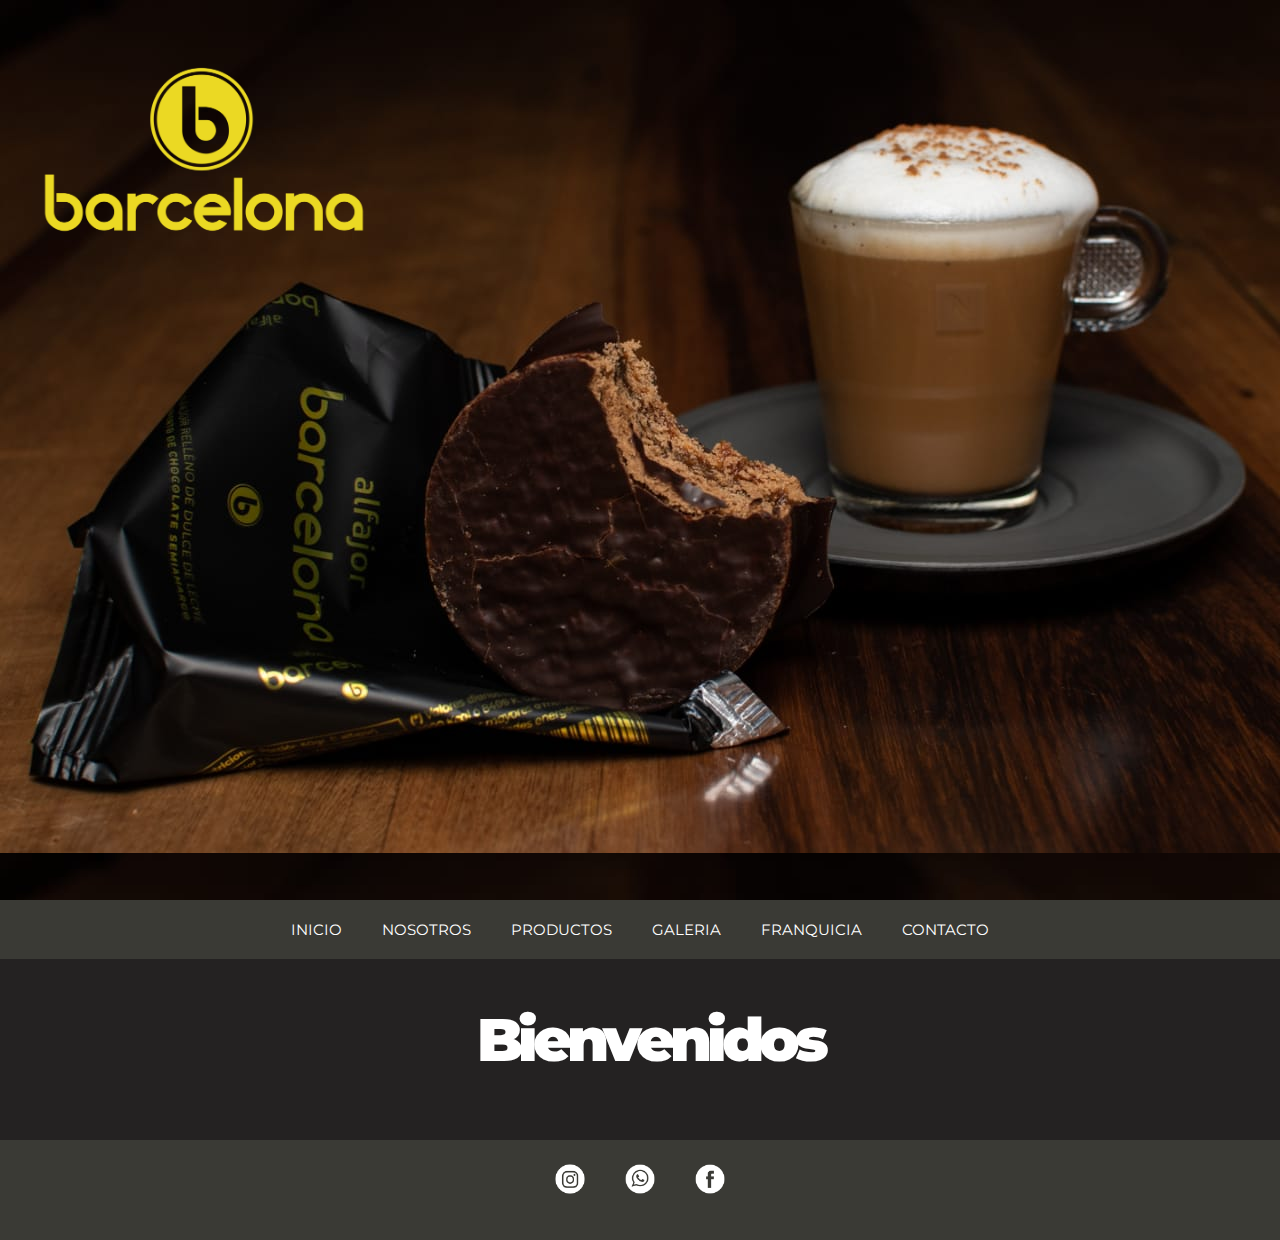
<file: index.html>
<!DOCTYPE html>
<html lang="en">

<head>
    <meta charset="UTF-8">
    <meta http-equiv="X-UA-Compatible" content="IE=edge">
    <meta name="viewport" content="width=device-width, initial-scale=1.0">
    <title>Document</title>
    <link rel="preconnect" href="https://fonts.gstatic.com">
    <link href="https://fonts.googleapis.com/css2?family=Montserrat:wght@300&display=swap" rel="stylesheet">
    <link rel="stylesheet" href="css/estilos.css">
</head>

<body>
    <header>
        <div class="box">
            <img src="imagenes/logoAmarillo.png" alt="logoAmarillo" id="logoAmarillo">
        </div>
    </header>

    <main>
        <nav>
            <ul class="menu">
                <li><a href="index.html">INICIO</a></li>
                <li><a href="pages/nosotros.html">NOSOTROS</a></li>
                <li><a href="pages/productos.html">PRODUCTOS</a></li>
                <li><a href="pages/galeria.html">GALERIA</a></li>
                <li><a href="pages/franquicia.html">FRANQUICIA</a></li>
                <li><a href="pages/contacto.html">CONTACTO</a></li>
            </ul>
        </nav>

        <h1 class="encabezado">Bienvenidos</h1>
        
    </main>

    <footer>
        <div class="redes">
            <div class="items">
                <a href="hptts//:www.instagram.com"><img src="imagenes/logoInstagram1.png" alt="" width="" height=""></a>
            </div>
            <div class="items">
                <a href="hptts//:www.whatsapp.com"><img src="imagenes/logoWhatsapp1.png" alt="" width="" height=""></a>
            </div>
            <div class="items">
                <a href="hptts//:www.facebook.com"><img src="imagenes/logoFacebook1.png" alt="" width="" height=""></a>
            </div>
        </div>
    </footer>

</body>

</html>
</file>
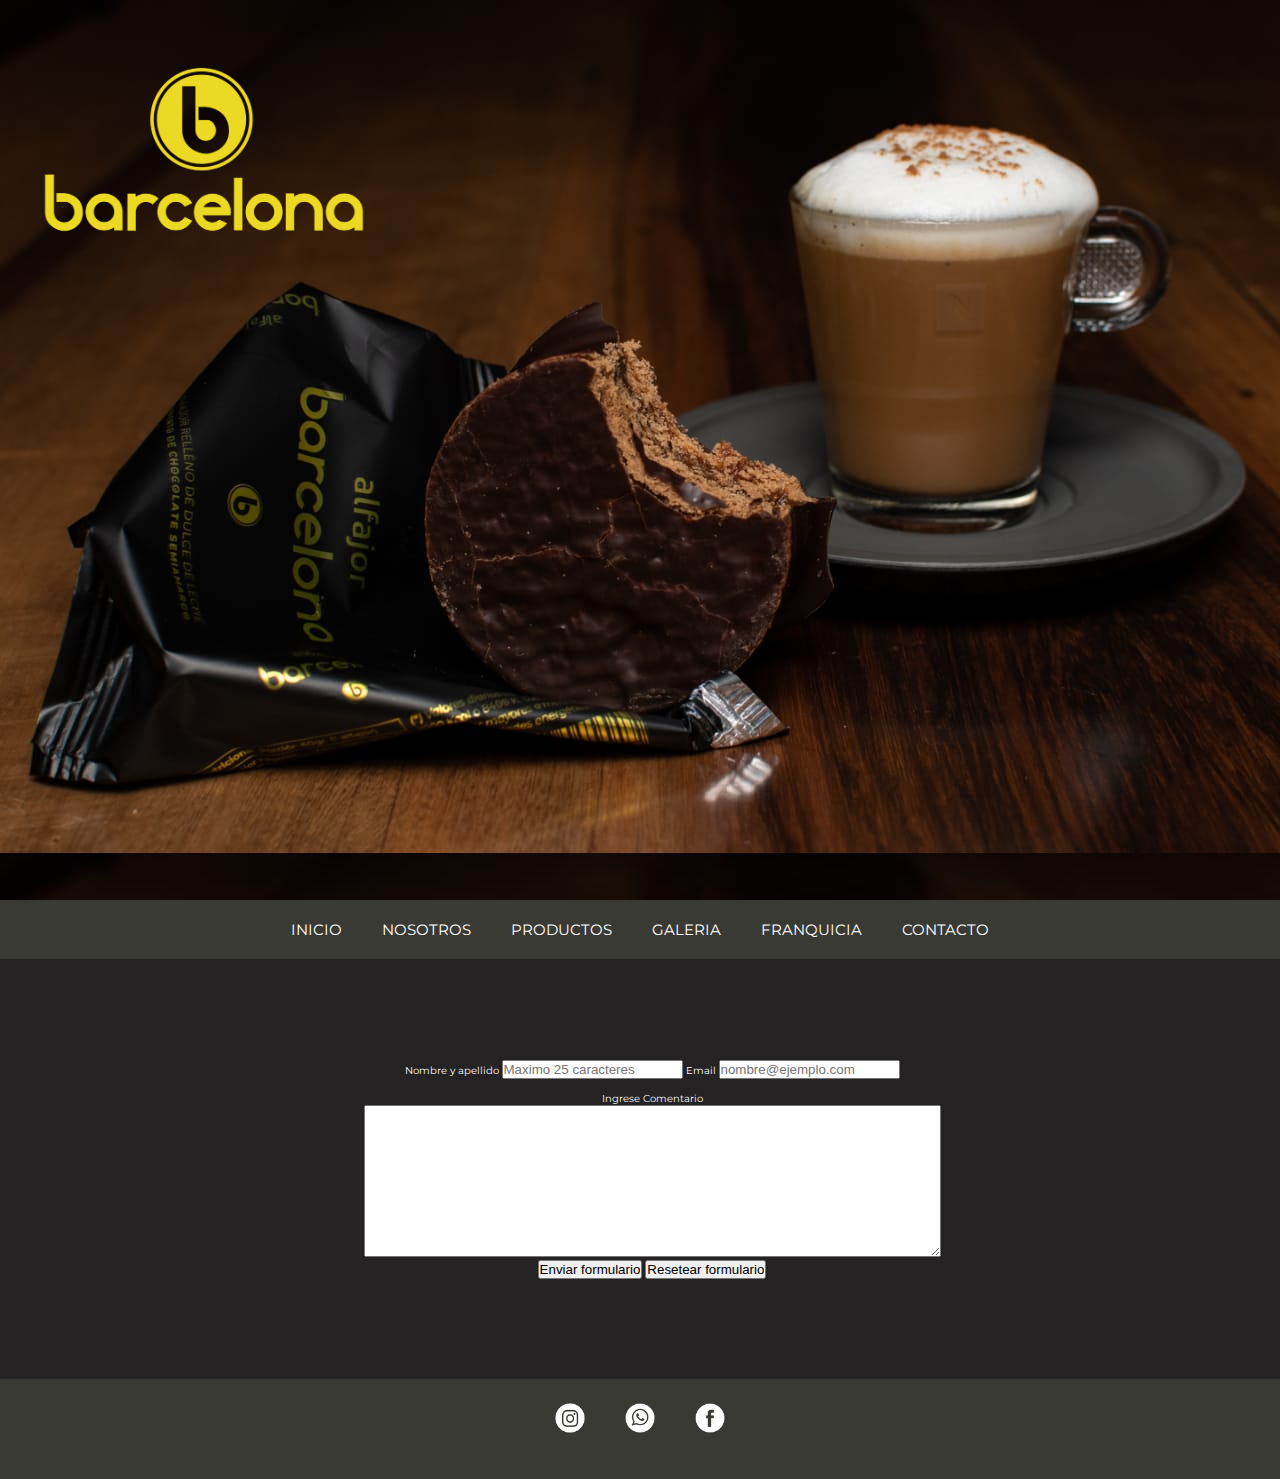
<file: pages/contacto.html>
<!DOCTYPE html>
<html lang="en">

<head>
    <meta charset="UTF-8">
    <meta http-equiv="X-UA-Compatible" content="IE=edge">
    <meta name="viewport" content="width=device-width, initial-scale=1.0">
    <title>Document</title>
    <link rel="preconnect" href="https://fonts.gstatic.com">
    <link href="https://fonts.googleapis.com/css2?family=Montserrat:wght@300&display=swap" rel="stylesheet">
    <link rel="stylesheet" href="../css/estilos.css">
</head>

<body>
    <header>
        <div class="box"><img src="../imagenes/logoAmarillo.png" alt="logoAmarillo" id="logoAmarillo"></div>
    </header>
        <main>
            <nav>
                <ul class="menu">
                    <li><a href="../index.html">INICIO</a></li>
                    <li><a href="nosotros.html">NOSOTROS</a></li>
                    <li><a href="productos.html">PRODUCTOS</a></li>
                    <li><a href="galeria.html">GALERIA</a></li>
                    <li><a href="franquicia.html">FRANQUICIA</a></li>
                    <li><a href="contacto.html">CONTACTO</a></li>
                </ul>
            </nav>

        <div class="contenedorForm">
            <form action="" method="get">
                <div class="nombreApellido">
                    <label class="etiqueta" for="nombreApellido">Nombre y apellido</label>
                    <input type="text" name="nombreApellido" id="nombreApellido" placeholder="Maximo 25 caracteres">


                    <label class="etEmail" for="email">Email</label>
                    <input type="text" name="email" id="email" placeholder="nombre@ejemplo.com">
                </div>
                <br>

                <div class="coment">
                    <label class="comentario" for="comentario">Ingrese Comentario</label>
                    <br>
                    <textarea name="" id="comentario" cols="70" rows="10" class=""></textarea>
                    </fieldset>
                </div>
                <div class="boxBotones">
                    <input type="submit" value="Enviar formulario" class="botones">
                    <input type="reset" value="Resetear formulario" class="botones">
                </div>
            </form>

        </div>

    </main>

    <footer>
        <div class="redes">
            <div class="items">
                <a href="hptts//:www.instagram.com"><img src="../imagenes/logoInstagram1.png" alt="" width="30px" height="30px"></a>
            </div>
            <div class="items">
                <a href="hptts//:www.whatsapp.com"><img src="../imagenes/logoWhatsapp1.png" alt="" width="30px" height="30px"></a>
            </div>
            <div class="items">
                <a href="hptts//:www.facebook.com"><img src="../imagenes/logoFacebook1.png" alt="" width="30px" height="30px"></a>
            </div>
        </div>
    </footer>

</body>

</html>
</file>
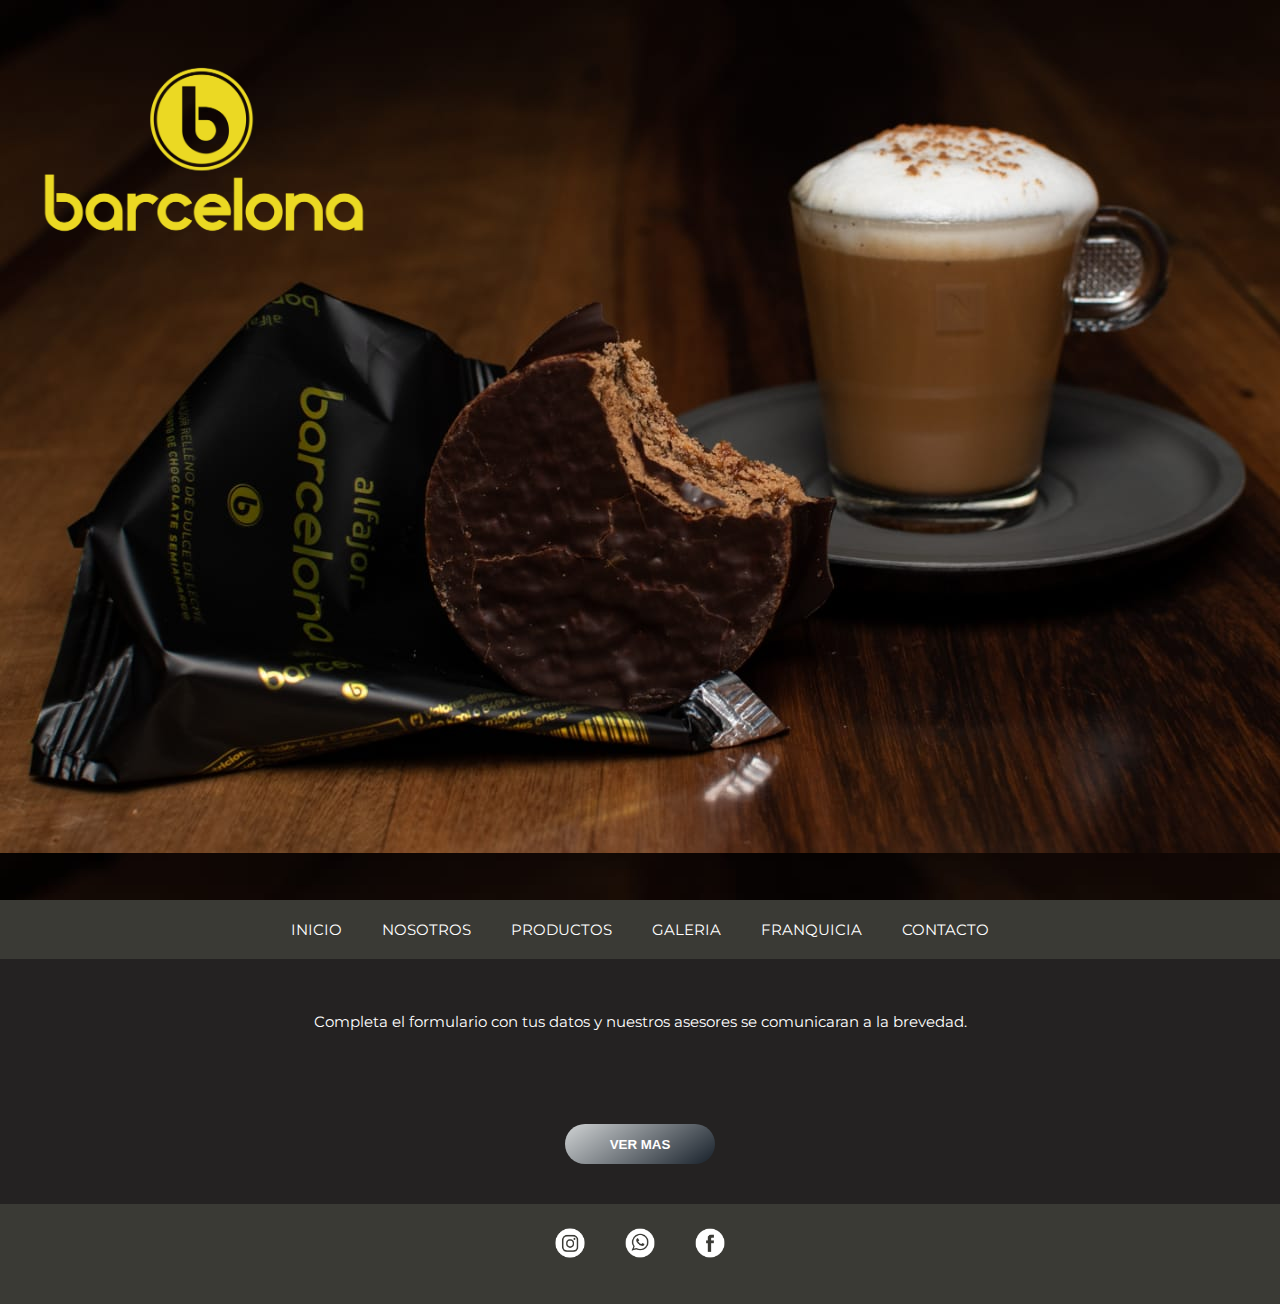
<file: pages/franquicia.html>
<!DOCTYPE html>
<html lang="en">

<head>
    <meta charset="UTF-8">
    <meta http-equiv="X-UA-Compatible" content="IE=edge">
    <meta name="viewport" content="width=device-width, initial-scale=1.0">
    <title>Document</title>
    <link rel="preconnect" href="https://fonts.gstatic.com">
    <link href="https://fonts.googleapis.com/css2?family=Montserrat:wght@300&display=swap" rel="stylesheet">
    <link rel="stylesheet" href="../css/estilos.css">
</head>

<body>
    <header>
        <div class="box"><img src="../imagenes/logoAmarillo.png" alt="logoAmarillo" id="logoAmarillo"></div>
    </header>
        <main class="mainFranquicia">
            <nav>
                <ul class="menu">
                    <li><a href="../index.html">INICIO</a></li>
                    <li><a href="nosotros.html">NOSOTROS</a></li>
                    <li><a href="productos.html">PRODUCTOS</a></li>
                    <li><a href="galeria.html">GALERIA</a></li>
                    <li><a href="franquicia.html">FRANQUICIA</a></li>
                    <li><a href="contacto.html">CONTACTO</a></li>
                </ul>
            </nav>

            
            <div class="contenedor">
                <p class="parrafoFranquicia">Completa el formulario con tus datos y nuestros 
                  asesores se comunicaran a la brevedad.</p>
                <a href="./contacto.html"><button class="boton">VER MAS</button></a>      
            </div>
            
            
        </main>

        <footer>
            <div class="redes">
                <div class="items">
                    <a href="hptts//:www.instagram.com"><img src="../imagenes/logoInstagram1.png" alt="" width="30px" height="30px"></a>
                </div>
                <div class="items">
                    <a href="hptts//:www.whatsapp.com"><img src="../imagenes/logoWhatsapp1.png" alt="" width="30px" height="30px"></a>
                </div>
                <div class="items">
                    <a href="hptts//:www.facebook.com"><img src="../imagenes/logoFacebook1.png" alt="" width="30px" height="30px"></a>
                </div>
            </div>
        </footer>

</body>

</html>
</file>
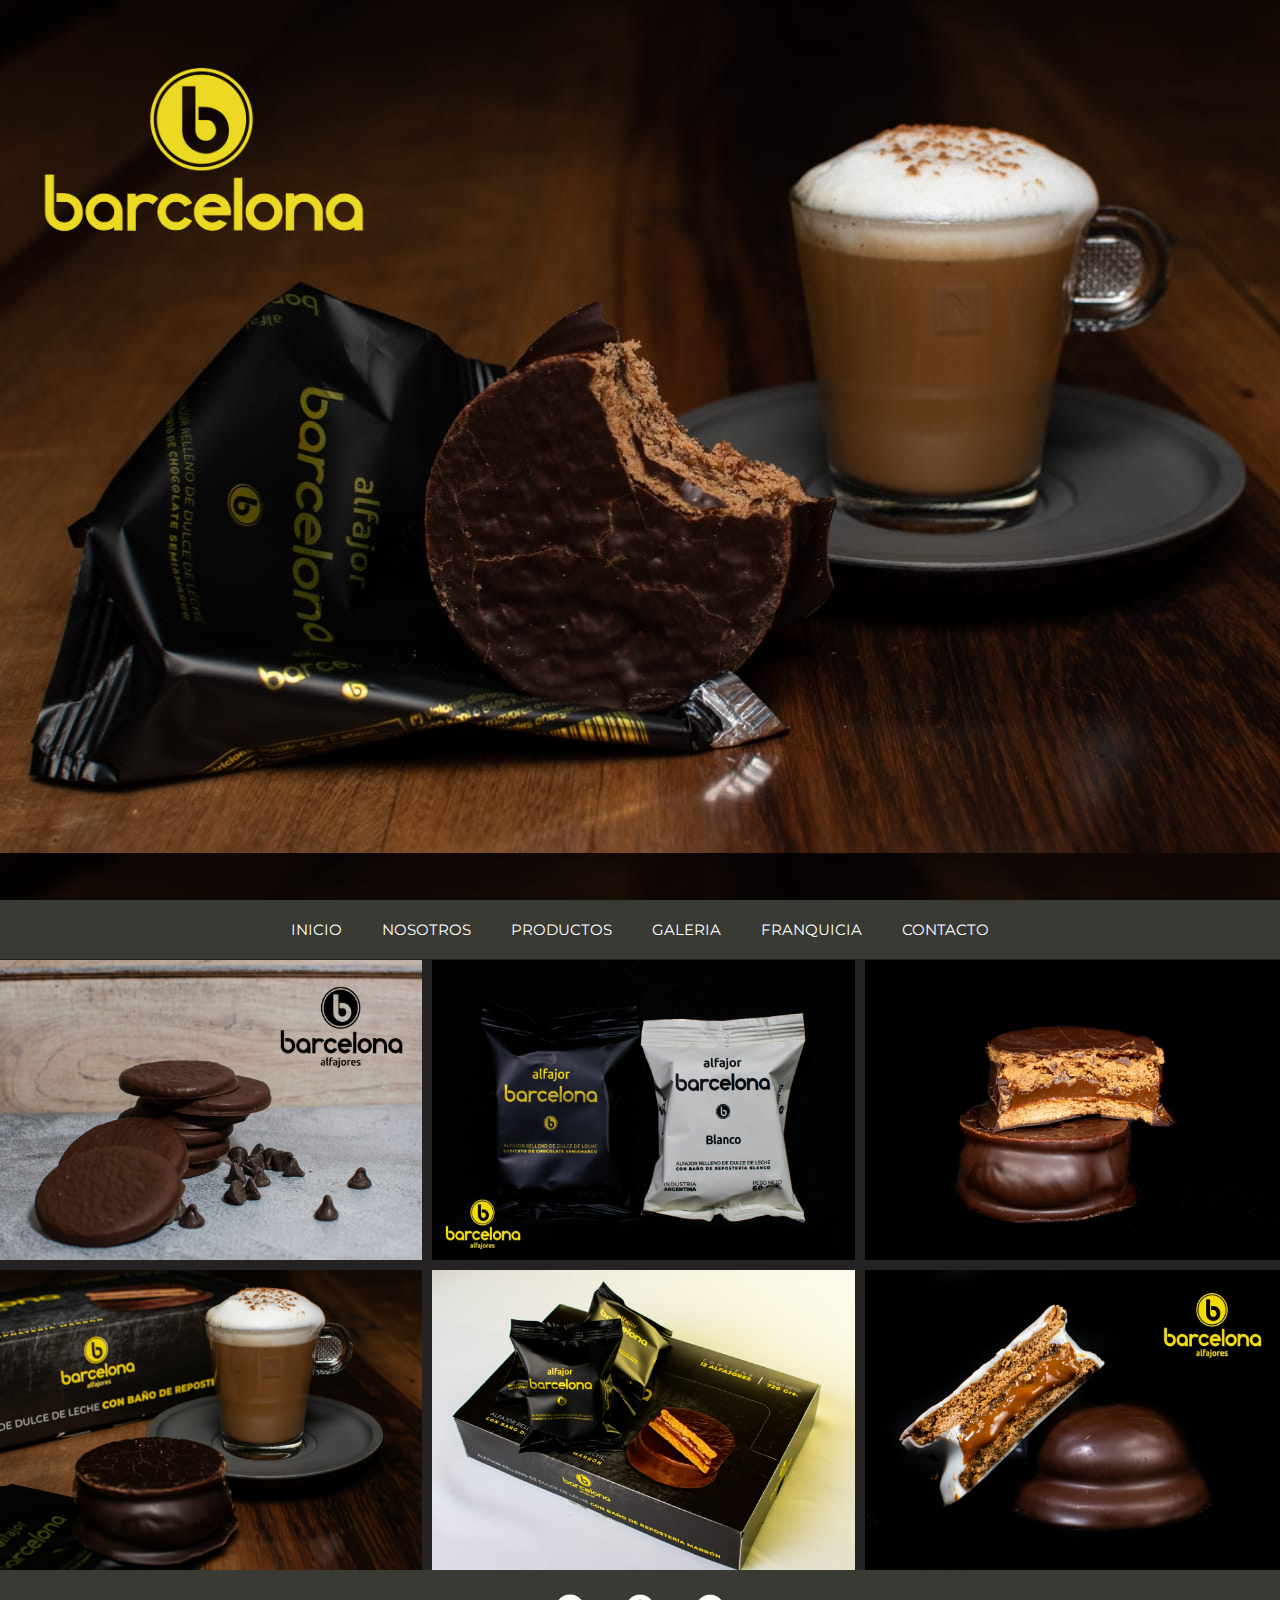
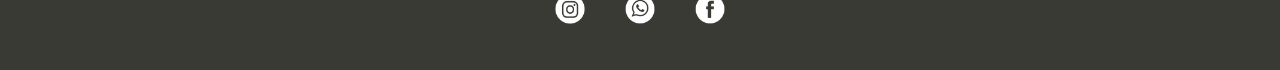
<file: pages/galeria.html>
<!DOCTYPE html>
<html lang="en">
<head>
    <meta charset="UTF-8"/>
    <meta http-equiv="X-UA-Compatible" content="IE=edge"/>
    <meta name="viewport" content="width=device-width, initial-scale=1.0"/>
    <title>Document</title>
    <link rel="preconnect" href="https://fonts.gstatic.com"/>
    <link href="https://fonts.googleapis.com/css2?family=Montserrat:wght@300&display=swap" rel="stylesheet"/>
    <link rel="stylesheet" href="../css/estilos.css"/>
    </head>

    <body>
        <header>
            <div class="box"><img src="../imagenes/logoAmarillo.png" alt="logoAmarillo" id="logoAmarillo"></div>
        </header>

        <main>
            <nav>
            <ul class="menu">
                <li><a href="../index.html">INICIO</a></li>
                <li><a href="nosotros.html">NOSOTROS</a></li>
                <li><a href="productos.html">PRODUCTOS</a></li>
                <li><a href="galeria.html">GALERIA</a></li>
                <li><a href="franquicia.html">FRANQUICIA</a></li>
                <li><a href="contacto.html">CONTACTO</a></li>
            </ul>
            </nav>

            <div class="imagenes">

                <div class="imagenUno">
                    <img src="../imagenes/galletitas.jpeg" alt="">
                </div>              

                <div class="imagenDos">
                    <img src="../imagenes/alfajor9.jpeg" alt="">
                </div>
        
                <div class="imagenTres">
                    <img src="../imagenes/alfajor1.jpeg" alt="">
                </div>

                <div class="imagenCuatro">
                    <img src="../imagenes/imagen1.jpeg" alt="">
                </div>

                <div class="imagenCinco">
                    <img src="../imagenes/alfajor3.jpeg" alt="">
                </div>

                <div class="imagenSeis">
                    <img src="../imagenes/presentacion.jpeg" alt="">
                </div>

            </div>

        </main>

    <footer>
        <div class="redes">
            <div class="items">
                <a href="hptts//:www.instagram.com"><img src="../imagenes/logoInstagram1.png" alt="" width="30px" height="30px"></a>
            </div>
            <div class="items">
                <a href="hptts//:www.whatsapp.com"><img src="../imagenes/logoWhatsapp1.png" alt="" width="30px" height="30px"></a>
            </div>
            <div class="items">
                <a href="hptts//:www.facebook.com"><img src="../imagenes/logoFacebook1.png" alt="" width="30px" height="30px"></a>
            </div>
        </div>
    </footer>

    
    </body>
</html>
</file>
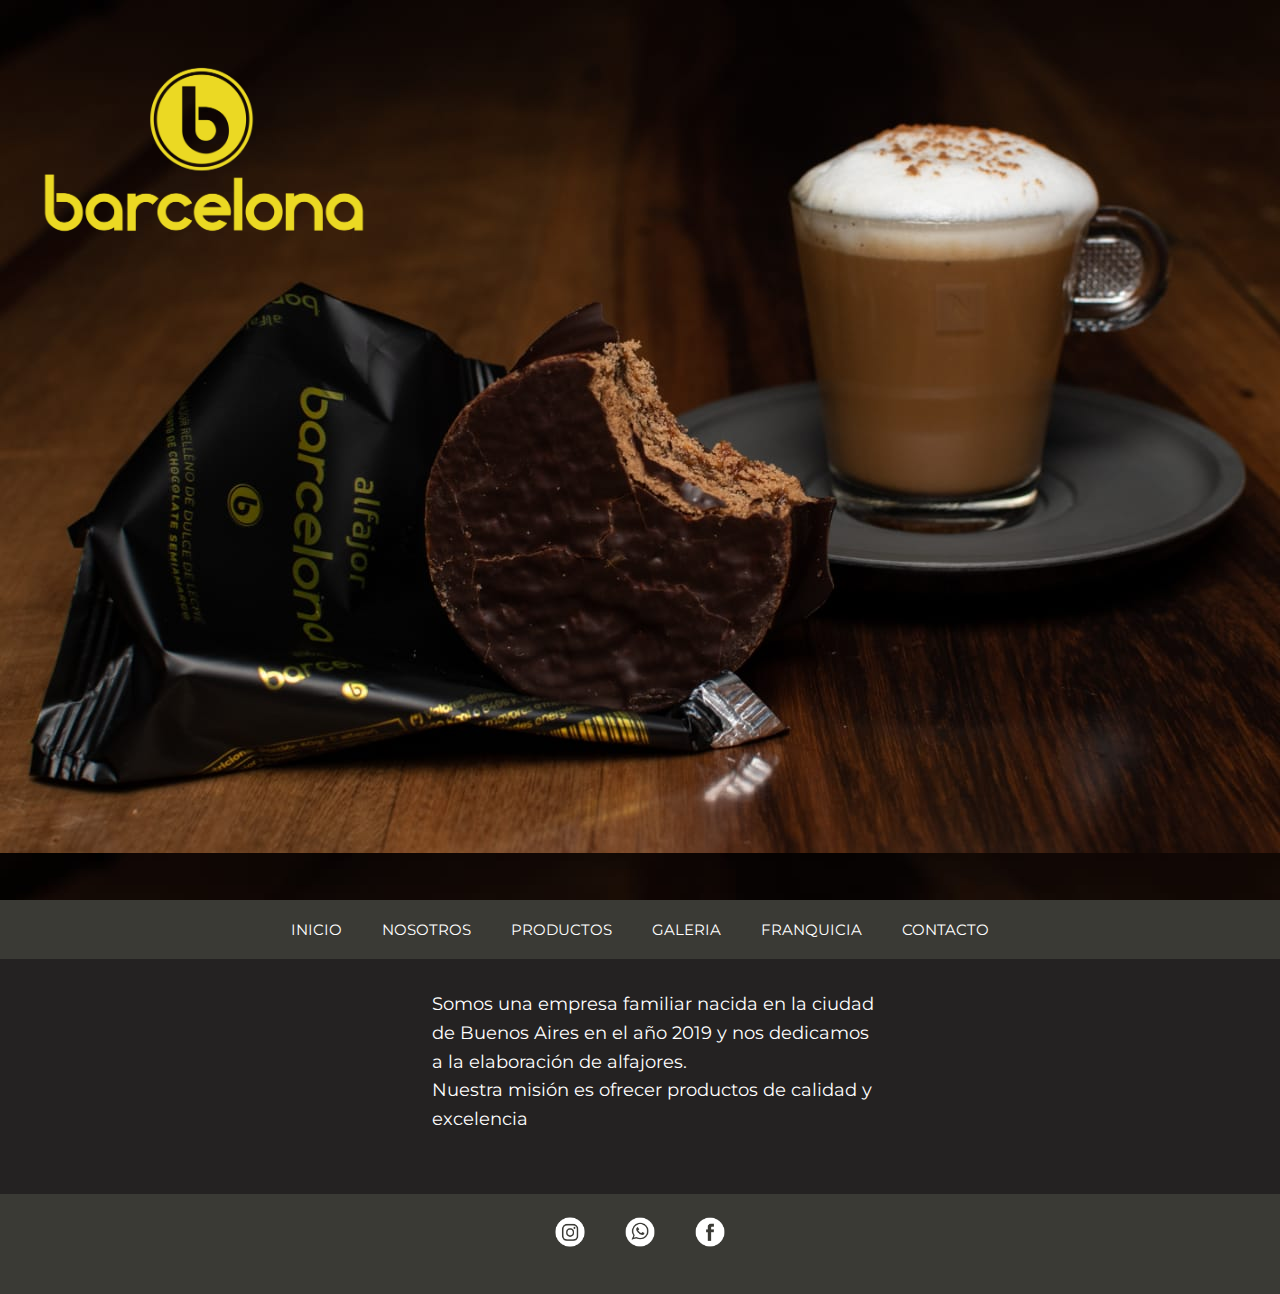
<file: pages/nosotros.html>
<!DOCTYPE html>
<html lang="en">

<head>
    <meta charset="UTF-8">
    <meta http-equiv="X-UA-Compatible" content="IE=edge">
    <meta name="viewport" content="width=device-width, initial-scale=1.0">
    <title>Document</title>
    <link rel="preconnect" href="https://fonts.gstatic.com">
    <link href="https://fonts.googleapis.com/css2?family=Montserrat:wght@300&display=swap" rel="stylesheet">
    <link rel="stylesheet" href="../css/estilos.css">
</head>

<body>
    <header>
        <div class="box"><img src="../imagenes/logoAmarillo.png" alt="logoAmarillo" id="logoAmarillo"></div>
    </header>
        <main>
            <nav>
                <ul class="menu">
                    <li><a href="../index.html">INICIO</a></li>
                    <li><a href="nosotros.html">NOSOTROS</a></li>
                    <li><a href="productos.html">PRODUCTOS</a></li>
                    <li><a href="galeria.html">GALERIA</a></li>
                    <li><a href="franquicia.html">FRANQUICIA</a></li>
                    <li><a href="contacto.html">CONTACTO</a></li>
                </ul>
            </nav>

            <div class="nosotros">
                <p>Somos una empresa familiar nacida en la ciudad <br> de Buenos Aires en el año 2019 y nos dedicamos <br> a 
                    la elaboración de alfajores. <br>
                    Nuestra misión es ofrecer productos de calidad y <br> excelencia</p>
            </div>

    <footer>
        <div class="redes">
            <div class="items">
                <a href="hptts//:www.instagram.com"><img src="../imagenes/logoInstagram1.png" alt="" width="30px" height="30px"></a>
            </div>
            <div class="items">
                <a href="hptts//:www.whatsapp.com"><img src="../imagenes/logoWhatsapp1.png" alt="" width="30px" height="30px"></a>
            </div>
            <div class="items">
                <a href="hptts//:www.facebook.com"><img src="../imagenes/logoFacebook1.png" alt="" width="30px" height="30px"></a>
            </div>
        </div>
    </footer>

            

</body>

</html>
</file>
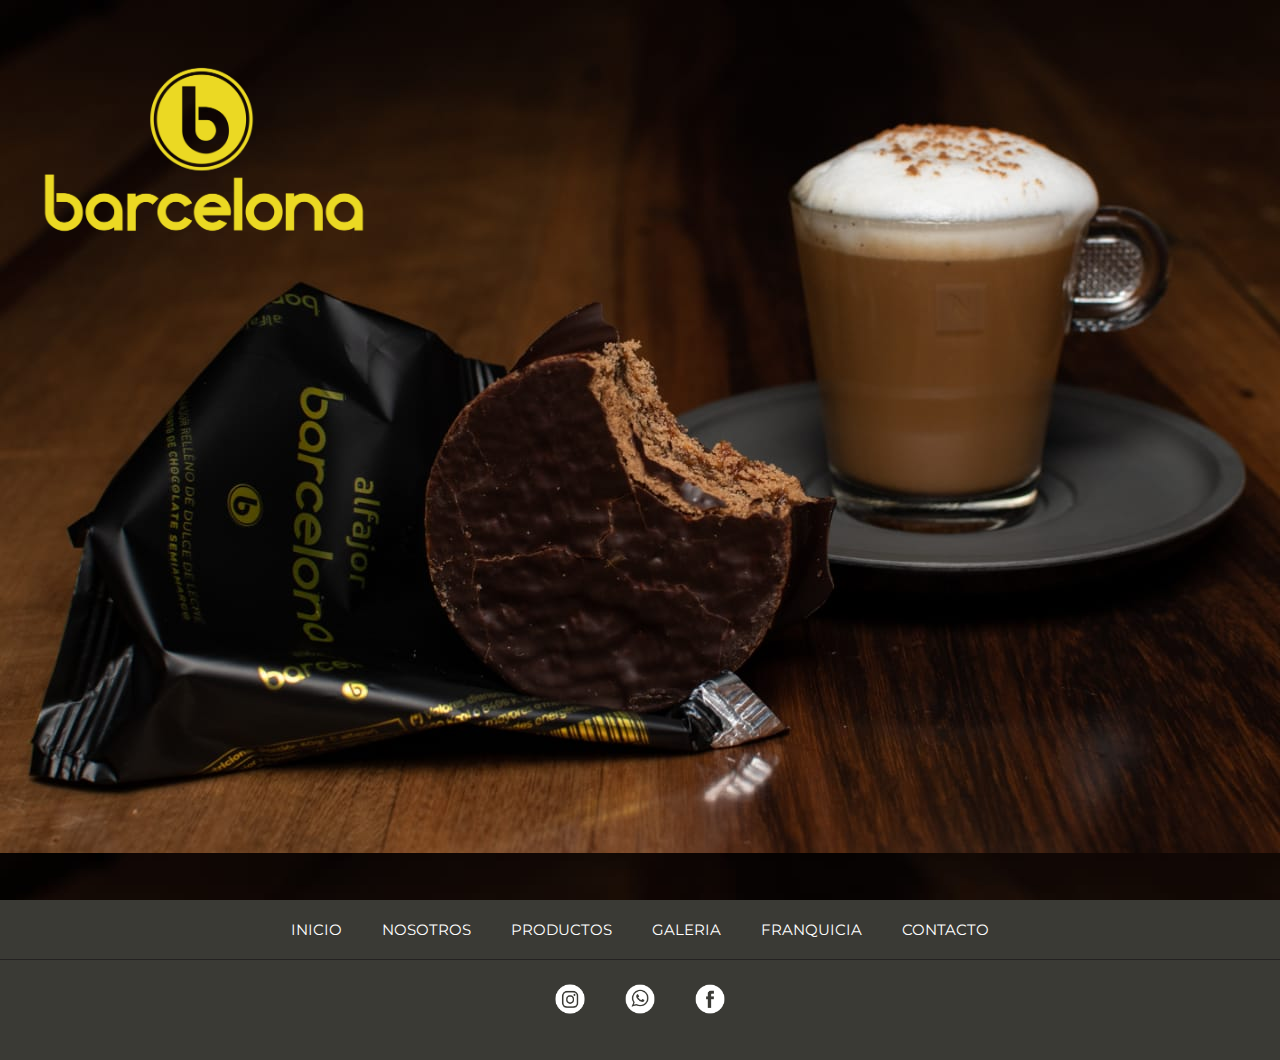
<file: pages/productos.html>
<!DOCTYPE html>
<html lang="en">
<head>
    <meta charset="UTF-8"/>
    <meta http-equiv="X-UA-Compatible" content="IE=edge"/>
    <meta name="viewport" content="width=device-width, initial-scale=1.0"/>
    <title>Document</title>
    <link rel="preconnect" href="https://fonts.gstatic.com"/>
    <link href="https://fonts.googleapis.com/css2?family=Montserrat:wght@300&display=swap" rel="stylesheet"/>
    <link rel="stylesheet" href="../css/estilos.css"/>
    </head>

    <body>
        <header>
            <div class="box"><img src="../imagenes/logoAmarillo.png" alt="logoAmarillo" id="logoAmarillo"></div>
        </header>

        <main>
            <nav>
            <ul class="menu">
                <li><a href="../index.html">INICIO</a></li>
                <li><a href="nosotros.html">NOSOTROS</a></li>
                <li><a href="productos.html">PRODUCTOS</a></li>
                <li><a href="galeria.html">GALERIA</a></li>
                <li><a href="franquicia.html">FRANQUICIA</a></li>
                <li><a href="contacto.html">CONTACTO</a></li>
            </ul>
            </nav>

        </main>

    <footer>
        <div class="redes">
            <div class="items">
                <a href="hptts//:www.instagram.com"><img src="../imagenes/logoInstagram1.png" alt="" width="30px" height="30px"></a>
            </div>
            <div class="items">
                <a href="hptts//:www.whatsapp.com"><img src="../imagenes/logoWhatsapp1.png" alt="" width="30px" height="30px"></a>
            </div>
            <div class="items">
                <a href="hptts//:www.facebook.com"><img src="../imagenes/logoFacebook1.png" alt="" width="30px" height="30px"></a>
            </div>
        </div>
    </footer>

    
    </body>
</html>
</file>
<file: css/estilos.css>
* {
    margin: 0;
    padding: 0;
}

html {
    font-size: 62.5%;
}

h1 {
    font-weight: bold;
    font-size: 15px;
    text-align: center;
    margin-left: 3%;
    height: 100%;
    width: auto;
    padding-bottom: 60px;
    padding-top:20px;
    margin: 10px;

}

h1:hover{
    color: rgb(250, 250, 7);
    font-weight: bold;
}

a {
    text-decoration: none;
    color: white;
}

#logoAmarillo {
    max-height: 230px; 
    max-width:  400px;
    margin-left: -65%;
}

header {
    width: auto;
    height: 100vh;
    background-image: url(../imagenes/imagenAlfajor.jpeg);
    text-align: center;
}



.box img {
    margin: 40px;
    width: 700px;
    text-align: left;
}



main {
    position: relative;
    text-align: center;
}

nav {
    position: absolute;
    position: sticky;
    font-weight: 700;
    width: 100%;
    top:auto;
    height: 60px;
}

.menu {
    display: flex;
    width: 100%;
    font-weight: 400;
    font-size: 1.5em;
    background-color:  rgb(58, 58, 53);
    list-style-type: none;
    align-items: center;
    justify-content: center;
}

a:hover{
    color: rgb(250, 250, 7);
    font-weight: bold;
}

li {
    padding: 20px;
}

body {
    font-family: "Montserrat", sans-serif;
    color: rgb(5, 4, 4);
    background-size: cover;
    background-color: rgb(36, 34, 34);
}

h1{
    color: white;
    margin-top: 30px;
    font-weight: 900;
    line-height: 1em;
    font-size: 6em;
    height: auto;
    letter-spacing: -5px;
    margin-left: 30px;
}

p{
    color: white;
    font-size: 1.5em;
    line-height: 1.6;
    margin-top: 10px;
    margin-left: 25px;
    text-align: justify;
}

.parrafo{
    margin-bottom: 60px;
    margin-top: 10px;
}

.nosotros{
    display: flex;
    text-align: center;
    justify-content: center;
    align-content: center;
    height: 100%;
    width: auto;
    padding-bottom: 60px;
    padding-top:20px;
    font-size: 6em;
}

/* SECCION FOOTER */

footer {
    display: flex;
    background-color: rgb(58, 58, 53);
    color: hsl(51, 94%, 50%);
    height: 100px;
    text-align: center;
}

.redes {
    display: flex;
    margin: 5px auto;
}

.items { 
    display:flex;
    padding: 10px 10px 0px 10px;
    margin: 10px;
    justify-content: center;
    align-items: center;
    height: 30px;
    width: 30px;
}

/* SECCION CONTACTO*/

.contenedorForm{ 
    margin-top: 100px;
    margin-bottom: 100px;
    margin-left: 300px;
    width: 55%;
    height: 150%;
    border-radius: 20px 20px;
    display: flex;
    justify-content: center;

}
.etiqueta{
    color: white;
    text-align:left;
}
.etEmail{
    color: white;
    text-align: left;
}

.comentario{
    color: white;
}

/*SECCION FRANQUICIA*/


.contenedor{
    display: flex;
    text-align: center;
    justify-content: center;
    align-content: center;
    flex-direction: column;
    padding: 20px;
}


.boton{
    transition: 0.3s;
    border: none;
    margin: 20px;
    width: 150px;
    height: 40px;
    border-radius: 50px;
    background: linear-gradient(145deg, #D0D3D4 , #17202A );
    color: white;
    font-weight: 600;
}

.boton:hover {
    transform: scale(1.1);
    color: black;
  }

.parrafoFranquicia{
    height: 100%;
    width: auto;
    padding-bottom: 60px;
    padding-top:20px;
    margin: 10px;
    text-align: center;
}



/*SECCION NOSOTROS*/

.nosotros{
    text-align: center;
    line-height: 1.6;
    font-size: 1.2em;
}

/* SECCION GALERIA */

.imagenes{
    display: grid;
    grid-template-columns: 33% 33% 33%;
    grid-template-rows: 300px 300px;
    grid-template-areas: "foto1 foto2 foto3"
                         "foto6 foto4 foto5";
    row-gap: 10px;
    column-gap: 10px;
}
    
.imagenUno{
    grid-area: foto1;
    transition: transform 0.2s;
}

.imagenUno:hover{
    transform: scale(1.3);
}

img{
    width: 100%;
    height: 100%;
}

.imagenDos{
    grid-area: foto2;
    transition: transform 0.2s;
}

.imagenDos:hover{
    transform: scale(1.3);
}
    

.imagenTres{
    grid-area: foto3;
    transition: transform 0.2s;
}

.imagenTres:hover{
    transform: scale(1.3);
}


.imagenCuatro{
    grid-area: foto6;
    transition: transform 0.2s;
}

.imagenCuatro:hover{
    transform: scale(1.3);
}


.imagenCinco{
    grid-area: foto5;
    transition: transform 0.2s;
}

.imagenCinco:hover{
    transform: scale(1.3);
}

.imagenSeis{
    grid-area: foto4;
    transition: transform 0.2s;
}

.imagenSeis:hover{
    transform: scale(1.3);
}
</file>
